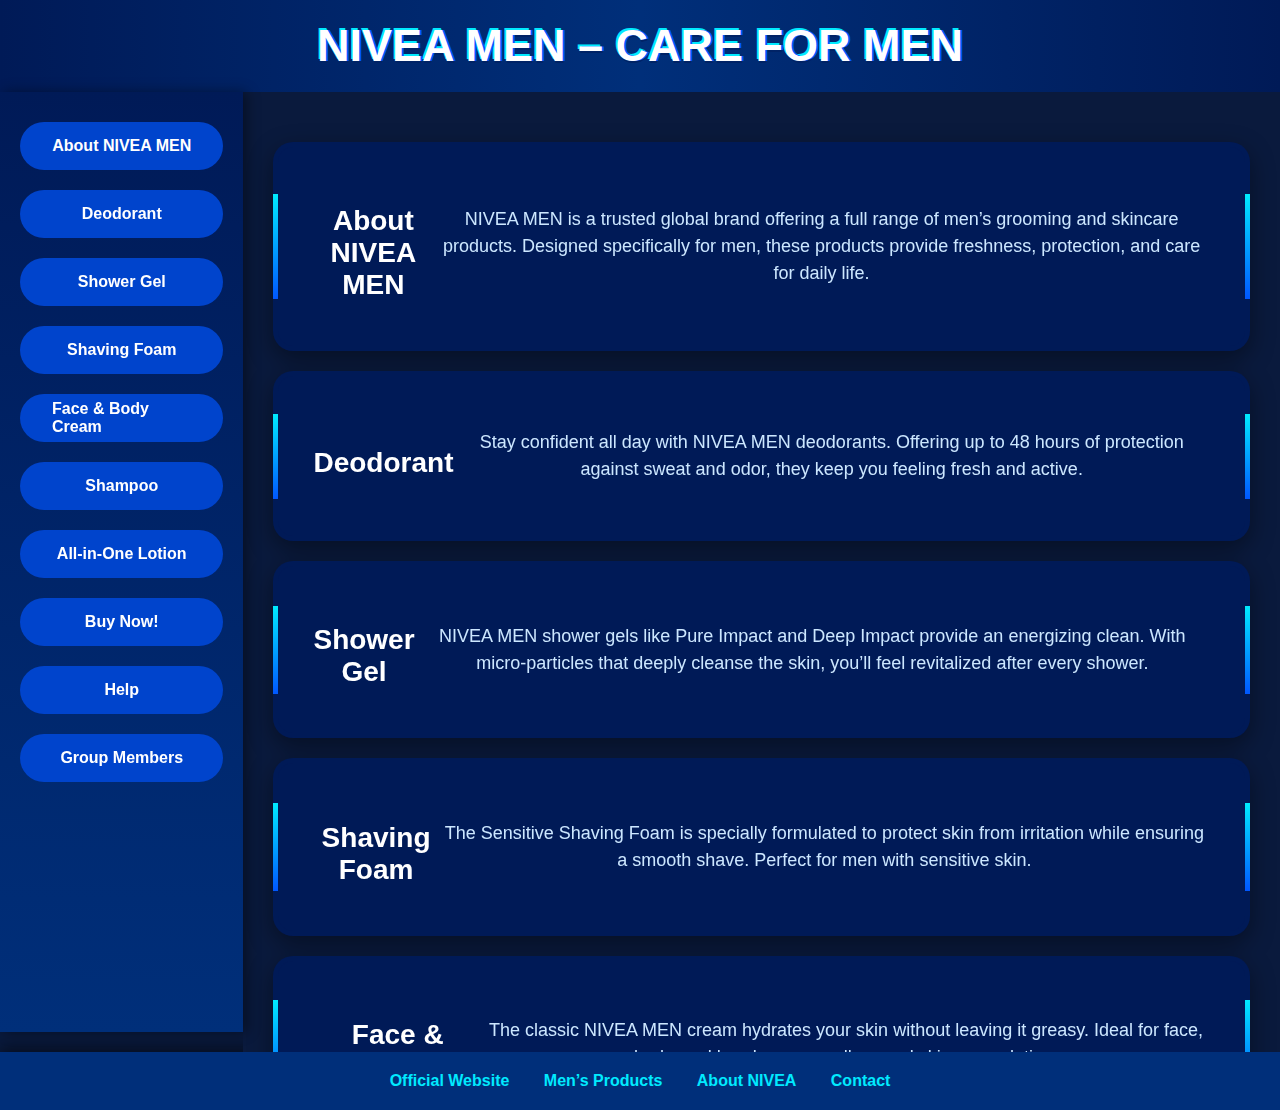
<file: index.html>
<!DOCTYPE html>
<html lang="en">
<head>
  <meta charset="UTF-8">
  <title>NIVEA MEN Products</title>
  <link rel="stylesheet" href="design.css">
</head>
<body>
  <header>
    <div class="glitch-container">
      NIVEA MEN – CARE FOR MEN
    </div>
  </header>

  <div class="container">
    <aside>
      <nav>
        <a href="#about"><span>About NIVEA MEN</span></a>
        <a href="#deodorant"><span>Deodorant</span></a>
        <a href="#shower"><span>Shower Gel</span></a>
        <a href="#shaving"><span>Shaving Foam</span></a>
        <a href="#cream"><span>Face & Body Cream</span></a>
        <a href="#shampoo"><span>Shampoo</span></a>
        <a href="#allinone"><span>All-in-One Lotion</span></a>
        <a href="#buy"><span>Buy Now!</span></a>
        <a href="#help"><span>Help</span></a>
        <a href="#members"><span>Group Members</span></a>
      </nav>
    </aside>

    <main id="content">
      <section id="about">
        <h2>About NIVEA MEN</h2>
        <p>NIVEA MEN is a trusted global brand offering a full range of men’s grooming and skincare products. 
           Designed specifically for men, these products provide freshness, protection, and care for daily life.</p>
      </section>

      <section id="deodorant">
        <h2>Deodorant</h2>
        <p>Stay confident all day with NIVEA MEN deodorants. Offering up to 48 hours of protection against 
           sweat and odor, they keep you feeling fresh and active.</p>
      </section>

      <section id="shower">
        <h2>Shower Gel</h2>
        <p>NIVEA MEN shower gels like Pure Impact and Deep Impact provide an energizing clean. 
           With micro-particles that deeply cleanse the skin, you’ll feel revitalized after every shower.</p>
      </section>

      <section id="shaving">
        <h2>Shaving Foam</h2>
        <p>The Sensitive Shaving Foam is specially formulated to protect skin from irritation while 
           ensuring a smooth shave. Perfect for men with sensitive skin.</p>
      </section>

      <section id="cream">
        <h2>Face & Body Cream</h2>
        <p>The classic NIVEA MEN cream hydrates your skin without leaving it greasy. Ideal for face, 
           body, and hands — your all-around skincare solution.</p>
      </section>

      <section id="shampoo">
        <h2>Shampoo</h2>
        <p>NIVEA MEN shampoos like Scalp Clean remove excess oil and dirt while keeping hair 
           strong and fresh throughout the day.</p>
      </section>

      <section id="allinone">
        <h2>All-in-One Lotion</h2>
        <p>The NIVEA MEN All-in-One Lotion is fast-absorbing and provides long-lasting moisture. 
           It’s convenient and effective for busy men.</p>
      </section>

      <section id="buy">
        <h2>Buy Now!</h2>
        <p>NIVEA MEN products are available at supermarkets, drugstores, and online shops worldwide. 
           Choose the product that best fits your lifestyle and experience the care made for men.</p>
      </section>

      <section id="members">
        <h2>Group Members</h2>
        <ul class="member-list">
          <li>Mc Christian Nasinopa</li>
          <li>Heaven Ventura</li>
          <li>Jerome Ortiz</li>
          <li>Aaron Antogop</li>
          <li>Kyle Vincent Olegario</li>
          <li>Zhelle Zaban</li>
          <li>Jaeden Quinto</li>
          <li>Schanredric Ligon</li>
          <li>Dexter Kaizen Rain Cacal</li>
        </ul>
      </section>
    </main>
  </div>

  <footer>
    <a href="https://www.nivea.ph" target="_blank">Official Website</a>
    <a href="https://www.nivea.ph/products/men" target="_blank">Men’s Products</a>
    <a href="https://www.nivea.ph/about-us" target="_blank">About NIVEA</a>
    <a href="https://www.nivea.ph/contact" target="_blank">Contact</a>
  </footer>
</body>
</html>
</file>
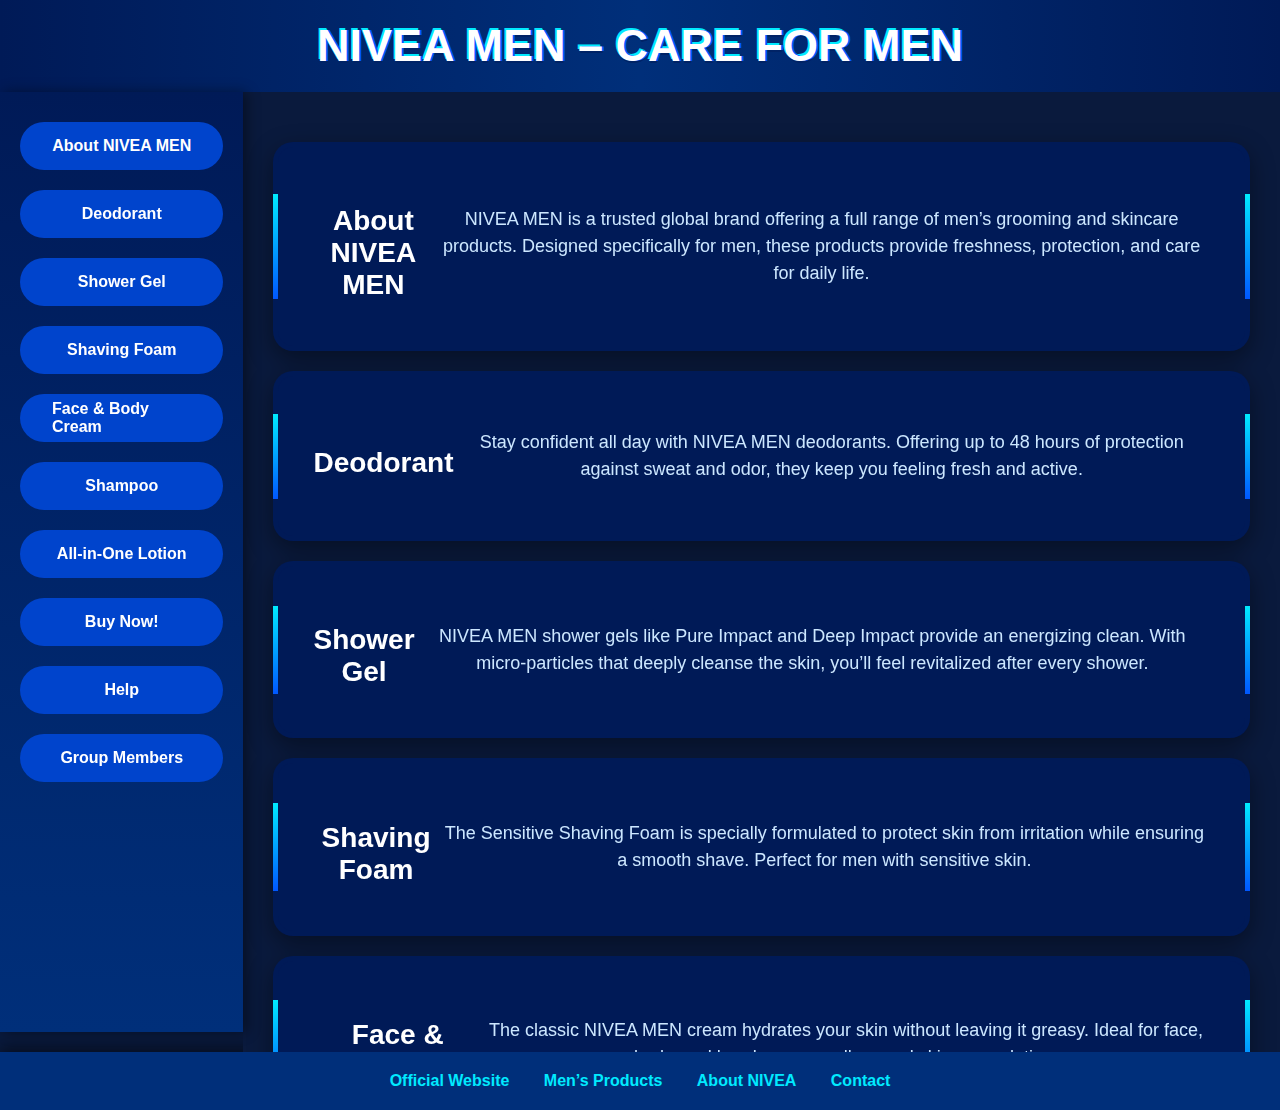
<file: ptask.html>
<!DOCTYPE html>
<html lang="en">
<head>
  <meta charset="UTF-8">
  <title>NIVEA MEN Products</title>
  <link rel="stylesheet" href="design.css">
</head>
<body>
  <header>
    <div class="glitch-container">
      NIVEA MEN – CARE FOR MEN
    </div>
  </header>

  <div class="container">
    <aside>
      <nav>
        <a href="#about"><span>About NIVEA MEN</span></a>
        <a href="#deodorant"><span>Deodorant</span></a>
        <a href="#shower"><span>Shower Gel</span></a>
        <a href="#shaving"><span>Shaving Foam</span></a>
        <a href="#cream"><span>Face & Body Cream</span></a>
        <a href="#shampoo"><span>Shampoo</span></a>
        <a href="#allinone"><span>All-in-One Lotion</span></a>
        <a href="#buy"><span>Buy Now!</span></a>
        <a href="#help"><span>Help</span></a>
        <a href="#members"><span>Group Members</span></a>
      </nav>
    </aside>

    <main id="content">
      <section id="about">
        <h2>About NIVEA MEN</h2>
        <p>NIVEA MEN is a trusted global brand offering a full range of men’s grooming and skincare products. 
           Designed specifically for men, these products provide freshness, protection, and care for daily life.</p>
      </section>

      <section id="deodorant">
        <h2>Deodorant</h2>
        <p>Stay confident all day with NIVEA MEN deodorants. Offering up to 48 hours of protection against 
           sweat and odor, they keep you feeling fresh and active.</p>
      </section>

      <section id="shower">
        <h2>Shower Gel</h2>
        <p>NIVEA MEN shower gels like Pure Impact and Deep Impact provide an energizing clean. 
           With micro-particles that deeply cleanse the skin, you’ll feel revitalized after every shower.</p>
      </section>

      <section id="shaving">
        <h2>Shaving Foam</h2>
        <p>The Sensitive Shaving Foam is specially formulated to protect skin from irritation while 
           ensuring a smooth shave. Perfect for men with sensitive skin.</p>
      </section>

      <section id="cream">
        <h2>Face & Body Cream</h2>
        <p>The classic NIVEA MEN cream hydrates your skin without leaving it greasy. Ideal for face, 
           body, and hands — your all-around skincare solution.</p>
      </section>

      <section id="shampoo">
        <h2>Shampoo</h2>
        <p>NIVEA MEN shampoos like Scalp Clean remove excess oil and dirt while keeping hair 
           strong and fresh throughout the day.</p>
      </section>

      <section id="allinone">
        <h2>All-in-One Lotion</h2>
        <p>The NIVEA MEN All-in-One Lotion is fast-absorbing and provides long-lasting moisture. 
           It’s convenient and effective for busy men.</p>
      </section>

      <section id="buy">
        <h2>Buy Now!</h2>
        <p>NIVEA MEN products are available at supermarkets, drugstores, and online shops worldwide. 
           Choose the product that best fits your lifestyle and experience the care made for men.</p>
      </section>

      <section id="members">
        <h2>Group Members</h2>
        <ul class="member-list">
          <li>Mc Christian Nasinopa</li>
          <li>Heaven Ventura</li>
          <li>Jerome Ortiz</li>
          <li>Aaron Antogop</li>
          <li>Kyle Vincent Olegario</li>
          <li>Zhelle Zaban</li>
          <li>Jaeden Quinto</li>
          <li>Schanredric Ligon</li>
          <li>Dexter Kaizen Rain Cacal</li>
        </ul>
      </section>
    </main>
  </div>

  <footer>
    <a href="https://www.nivea.ph" target="_blank">Official Website</a>
    <a href="https://www.nivea.ph/products/men" target="_blank">Men’s Products</a>
    <a href="https://www.nivea.ph/about-us" target="_blank">About NIVEA</a>
    <a href="https://www.nivea.ph/contact" target="_blank">Contact</a>
  </footer>
</body>
</html>
</file>
<file: design.css>
body {
  margin: 0;
  font-family: Arial, sans-serif;
  color: #fff;
  background-color: #0a1a3d;
}

header {
  background: linear-gradient(90deg, #001a57, #002f7a, #001a57);
  padding: 20px;
  text-align: center;
  box-shadow: 0 4px 15px rgba(0,0,0,0.5);
}

.glitch-container {
  position: relative;
  font-family: "Orbitron", sans-serif;
  font-size: 45px;
  font-weight: 900;
  text-transform: uppercase;
  color: #ffffff;
  text-shadow:
    0.05em 0 0 #0057ff,
    -0.03em -0.04em 0 #00eaff,
    0.025em 0.04em 0 #002366;
  animation: glitch 725ms infinite;
}

.glitch-container span {
  position: absolute;
  top: 0;
  left: 0;
}

.glitch-container span:first-child {
  animation: glitch 500ms infinite;
  clip-path: polygon(0 0, 100% 0, 100% 35%, 0 35%);
  transform: translate(-0.04em, -0.03em);
  opacity: 0.75;
}

.glitch-container span:last-child {
  animation: glitch 375ms infinite;
  clip-path: polygon(0 65%, 100% 65%, 100% 100%, 0 100%);
  transform: translate(0.04em, 0.03em);
  opacity: 0.75;
}

@keyframes glitch {
  0% {
    text-shadow:
      0.05em 0 0 #0057ff,
      -0.03em -0.04em 0 #00eaff,
      0.025em 0.04em 0 #ffffff;
  }
  16% {
    text-shadow:
      -0.05em -0.025em 0 #0057ff,
      0.025em 0.035em 0 #00eaff,
      -0.05em -0.05em 0 #ffffff;
  }
  50% {
    text-shadow:
      0.05em 0.035em 0 #0057ff,
      0.03em 0 0 #00eaff,
      0 -0.04em 0 #ffffff;
  }
  100% {
    text-shadow:
      -0.05em 0 0 #0057ff,
      -0.025em -0.04em 0 #00eaff,
      -0.04em -0.025em 0 #ffffff;
  }
}

.container {
  display: flex;
}

aside {
  background: linear-gradient(180deg, #001a57, #002f7a);
  padding: 20px;
  width: 250px;
  position: sticky;
  top: 0;
  height: 100vh;
  display: flex;
  flex-direction: column;
  justify-content: space-between;
  box-shadow: 4px 0 12px rgba(0,0,0,0.4);
}

aside nav {
  display: flex;
  flex-direction: column;
}

aside nav a {
  position: relative;
  overflow: hidden;
  height: 3rem;
  padding: 0 2rem;
  border-radius: 1.5rem;
  background: #0044cc;
  color: #fff;
  border: none;
  cursor: pointer;
  display: flex;
  align-items: center;
  justify-content: center;
  text-decoration: none;
  margin: 10px 0;
  transition: transform 0.3s ease;
  font-weight: bold;
}
aside nav a::before {
  content: "";
  position: absolute;
  top: 0;
  left: 0;
  transform: scaleX(0);
  transform-origin: 0 50%;
  width: 100%;
  height: 100%;
  border-radius: inherit;
  background: linear-gradient(
    90deg,
    #00eaff 0%,
    #0057ff 100%
  );
  transition: all 0.475s ease-in-out;
  z-index: 0;
}

aside nav a:hover::before {
  transform: scaleX(1);
}

aside nav a span {
  position: relative;
  z-index: 1;
}

aside nav a:hover {
  transform: translateX(5px);
}

main {
  flex-grow: 1;
  padding: 30px;
  background-image: url("https://www.transparenttextures.com/patterns/hexellence.png");
  background-color: #0a1a3d;
  overflow-y: auto;
  scroll-behavior: smooth;
  height: 100vh;
}

section {
  width: 100%;
  max-width: 1200px;
  margin: 20px auto;
  background: #001a57;
  position: relative;
  display: flex;
  align-items: center;
  justify-content: center;
  overflow: hidden;
  border-radius: 20px;
  padding: 40px;
  box-sizing: border-box;
  box-shadow: 0 8px 25px rgba(0,0,0,0.4);
}

section::before {
  content: '';
  position: absolute;
  width: 2000px;
  height: 50%;
  background-image: linear-gradient(180deg, #00eaff, #0057ff);
  animation: rotBGimg 4s linear infinite;
  transition: all 0.2s linear;
}

@keyframes rotBGimg {
  from {
    transform: rotate(0deg);
  }
  to {
    transform: rotate(360deg);
  }
}

section::after {
  content: '';
  position: absolute;
  background: #001a57;
  inset: 5px;
  border-radius: 15px;
  z-index: 1;
}

section h2, section p {
  position: relative;
  z-index: 2;
  color: #00eaff;
  text-align: center;
}

section h2 {
  font-size: 28px;
  margin-bottom: 10px;
  color: #ffffff;
}

section p {
  font-size: 18px;
  line-height: 1.5;
  color: #cce7ff;
}

footer {
  background-color: #002f7a;
  padding: 20px;
  text-align: center;
  box-shadow: 0 -4px 15px rgba(0,0,0,0.5);
}

footer a {
  color: #00eaff;
  margin: 0 15px;
  text-decoration: none;
  font-weight: bold;
}

footer a:hover {
  text-decoration: underline;
}
.member-list {
  list-style: none;
  padding: 0;
  margin-top: 15px;
  display: grid;
  grid-template-columns: repeat(3, 1fr);
  gap: 15px;
}

.member-list li {
  background: #0044cc;
  color: #fff;
  text-align: center;
  padding: 15px;
  border-radius: 12px;
  font-weight: bold;
  transition: transform 0.3s ease, background 0.3s ease;
}

.member-list li:hover {
  background: #00eaff;
  color: #001a57;
  transform: scale(1.05);
}

.member-list, .member-list li {
  position: relative;
  z-index: 2;
}
</file>
